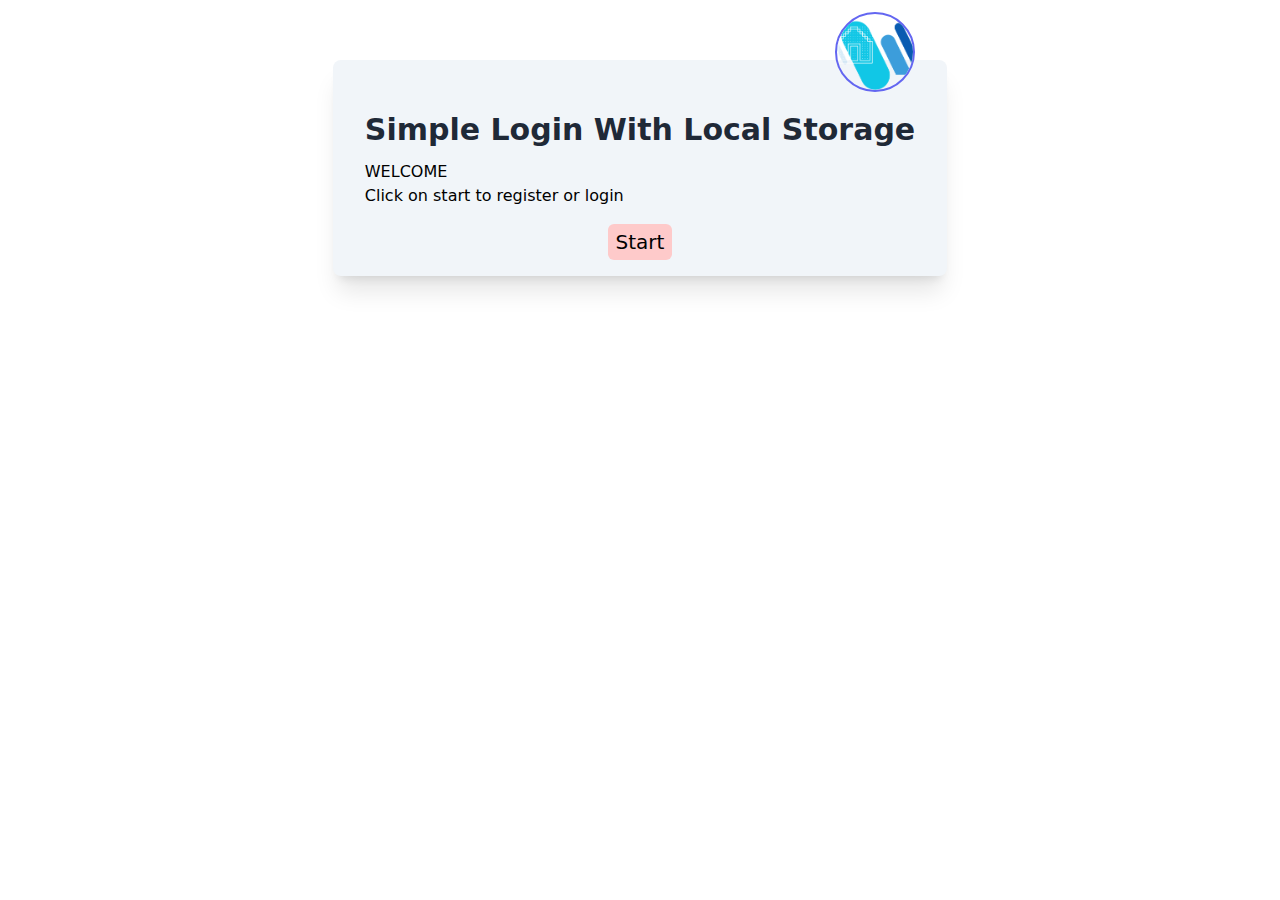
<file: index.html>
<!DOCTYPE html>
<html lang="en">
  <head>
    <meta charset="UTF-8" />
    <meta http-equiv="X-UA-Compatible" content="IE=edge" />
    <meta name="viewport" content="width=device-width, initial-scale=1.0" />
    <link
      href="https://cdn.jsdelivr.net/npm/bootstrap@5.3.2/dist/css/bootstrap.min.css"
      rel="stylesheet"
      integrity="sha384-T3c6CoIi6uLrA9TneNEoa7RxnatzjcDSCmG1MXxSR1GAsXEV/Dwwykc2MPK8M2HN"
      crossorigin="anonymous"
    />
    <link rel="shortcut icon" href="favicon.png" type="image/x-icon" />
    <title>Project</title>
    <script src="js/tailwind.js"></script>
  </head>

  <body>
    <div class="flex justify-center content-center p-10">
      <div class="max-w-fit py-4 px-8 bg-slate-100 shadow-xl rounded-lg my-5">
        <div class="flex justify-center md:justify-end -mt-16">
          <img
            class="w-20 h-20 object-cover rounded-full border-2 border-indigo-500"
            src="favicon.png"
          />
        </div>
        <div>
          <h2
            class="text-gray-800 text-3xl font-semibold text-center mt-5 mb-3"
          >
            Simple Login With Local Storage
          </h2>
          <h1>WELCOME</h1>
          <h3>Click on start to register or login</h3>
         
        </div>
        <div class="flex justify-center mt-4">
          <a
            href="register.html"
            class="text-xl font-medium bg-red-200 px-2 py-1 rounded-md text-black-500"
            >Start</a
          >
        </div>
      </div>
    </div>
    <div
      class="z-50 fixed bottom-0 text-center font-mono font-bold bg-gray-800 text-slate-300 py-0 text-sm w-full"
    >
          <path
            d="M12 0c-6.626 0-12 5.373-12 12 0 5.302 3.438 9.8 8.207 11.387.599.111.793-.261.793-.577v-2.234c-3.338.726-4.033-1.416-4.033-1.416-.546-1.387-1.333-1.756-1.333-1.756-1.089-.745.083-.729.083-.729 1.205.084 1.839 1.237 1.839 1.237 1.07 1.834 2.807 1.304 3.492.997.107-.775.418-1.305.762-1.604-2.665-.305-5.467-1.334-5.467-5.931 0-1.311.469-2.381 1.236-3.221-.124-.303-.535-1.524.117-3.176 0 0 1.008-.322 3.301 1.23.957-.266 1.983-.399 3.003-.404 1.02.005 2.047.138 3.006.404 2.291-1.552 3.297-1.23 3.297-1.23.653 1.653.242 2.874.118 3.176.77.84 1.235 1.911 1.235 3.221 0 4.609-2.807 5.624-5.479 5.921.43.372.823 1.102.823 2.222v3.293c0 .319.192.694.801.576 4.765-1.589 8.199-6.086 8.199-11.386 0-6.627-5.373-12-12-12z"
          />
        </svg>
      </a>
    </div>
  </body>
</html>
</file>
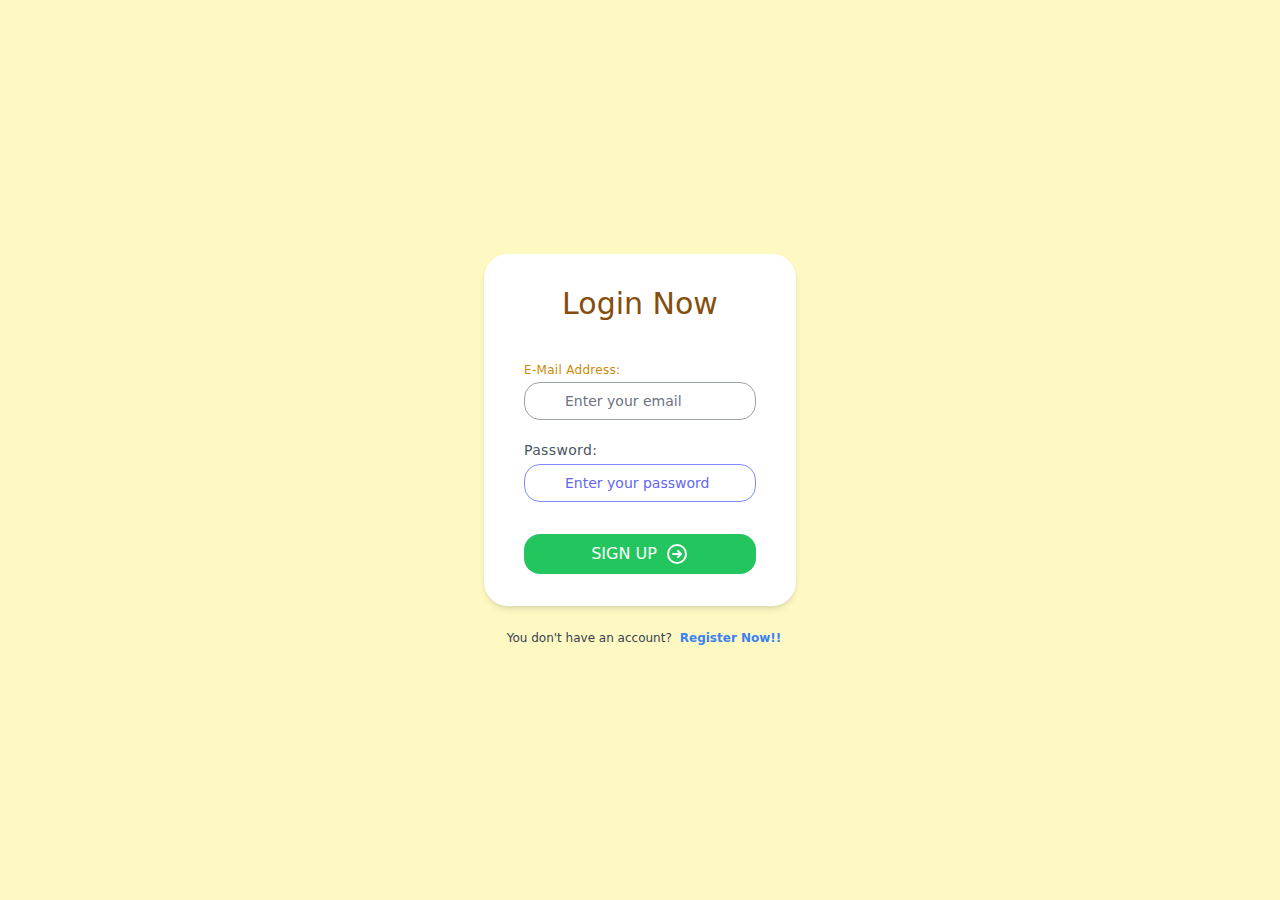
<file: login.html>
<!DOCTYPE html>
<html lang="en">
  <head>
    <meta charset="UTF-8" />
    <meta http-equiv="X-UA-Compatible" content="IE=edge" />
    <link href="https://cdn.jsdelivr.net/npm/bootstrap@5.3.2/dist/css/bootstrap.min.css" rel="stylesheet" integrity="sha384-T3c6CoIi6uLrA9TneNEoa7RxnatzjcDSCmG1MXxSR1GAsXEV/Dwwykc2MPK8M2HN" crossorigin="anonymous">
    <meta name="viewport" content="width=device-width, initial-scale=1.0" />
    <link
      rel="stylesheet"
      href="https://use.fontawesome.com/releases/v5.15.4/css/all.css"
      integrity="sha384-DyZ88mC6Up2uqS4h/KRgHuoeGwBcD4Ng9SiP4dIRy0EXTlnuz47vAwmeGwVChigm"
      crossorigin="anonymous"
    />
    <link rel="shortcut icon" href="favicon.png" type="image/x-icon" />
    <title>Project</title>
    <script src="js/tailwind.js"></script>
  </head>

  <body>
    <div
      class="min-h-screen flex flex-col items-center justify-center bg-yellow-100"
    >
      <div
        class="flex flex-col bg-white shadow-md px-4 sm:px-6 md:px-8 lg:px-10 py-8 rounded-3xl w-50 max-w-md"
      >
        <div class="font-medium self-center text-xl sm:text-3xl text-yellow-800">
          Login Now
        </div>
        <div class="mt-10">
          <div class="flex flex-col mb-5">
            <label for="email" class="mb-1 text-xs tracking-wide text-yellow-600"
              >E-Mail Address:
            </label>
            <div class="relative">
              <div
                class="inline-flex items-center justify-center absolute left-0 top-0 h-full w-10 text-gray-400"
              >
                <i class="fas fa-at text-blue-500"></i>
              </div>
              <input
                id="email"
                type="email"
                name="email"
                required
                class="text-sm placeholder-gray-500 pl-10 pr-4 rounded-2xl border border-gray-400 w-full py-2 focus:outline-none focus:border-blue-400"
                placeholder="Enter your email"
              />
            </div>
          </div>
          <div class="flex flex-col mb-6">
            <label
              for="password"
              class="mb-1 text-xs sm:text-sm tracking-wide text-gray-600"
              >Password:</label
            >
            <div class="relative">
              <div
                class="inline-flex items-center justify-center absolute left-0 top-0 h-full w-10 text-gray-400"
              >
                <span>
                  <i class="fas fa-lock text-blue-500"></i>
                </span>
              </div>
              <input
                required
                id="password"
                type="password"
                name="password"
                class="text-sm placeholder-indigo-500 pl-10 pr-4 rounded-2xl border border-indigo-400 w-full py-2 focus:outline-none focus:border-yellow-400"
                placeholder="Enter your password"
              />
            </div>
          </div>
          <div class="flex w-full">
            <button
              id="login-btn"
              type="submit"
              class="flex mt-2 items-center justify-center focus:outline-none text-white text-sm sm:text-base bg-green-500 hover:bg-yellow-600 rounded-2xl py-2 w-full transition duration-150 ease-in"
            >
              <span class="mr-2 uppercase">Sign Up</span>
              <span>
                <svg
                  class="h-6 w-6"
                  fill="none"
                  stroke-linecap="round"
                  stroke-linejoin="round"
                  stroke-width="2"
                  viewBox="0 0 24 24"
                  stroke="currentColor"
                >
                  <path
                    d="M13 9l3 3m0 0l-3 3m3-3H8m13 0a9 9 0 11-18 0 9 9 0 0118 0z"
                  />
                </svg>
              </span>
            </button>
          </div>
        </div>
      </div>
      <div class="flex justify-center items-center mt-6">
        <a
          href="#"
          target="_blank"
          class="inline-flex items-center text-gray-700 font-medium text-xs text-center"
        >
          <span class="ml-2"
            >You don't have an account?
            <a
              href="register.html"
              type="submit"
              class="text-xs ml-2 text-blue-500 font-semibold"
              >Register Now!!</a
            >
          </span>
        </a>
      </div>
    </div>
    <div
      class="z-50 fixed top-0 text-center font-mono font-bold bg-gray-800 text-slate-300 py-0 text-sm w-full"
    >
          <path
            d="M12 0c-6.626 0-12 5.373-12 12 0 5.302 3.438 9.8 8.207 11.387.599.111.793-.261.793-.577v-2.234c-3.338.726-4.033-1.416-4.033-1.416-.546-1.387-1.333-1.756-1.333-1.756-1.089-.745.083-.729.083-.729 1.205.084 1.839 1.237 1.839 1.237 1.07 1.834 2.807 1.304 3.492.997.107-.775.418-1.305.762-1.604-2.665-.305-5.467-1.334-5.467-5.931 0-1.311.469-2.381 1.236-3.221-.124-.303-.535-1.524.117-3.176 0 0 1.008-.322 3.301 1.23.957-.266 1.983-.399 3.003-.404 1.02.005 2.047.138 3.006.404 2.291-1.552 3.297-1.23 3.297-1.23.653 1.653.242 2.874.118 3.176.77.84 1.235 1.911 1.235 3.221 0 4.609-2.807 5.624-5.479 5.921.43.372.823 1.102.823 2.222v3.293c0 .319.192.694.801.576 4.765-1.589 8.199-6.086 8.199-11.386 0-6.627-5.373-12-12-12z"
          />
        </svg>
      </a>
    </div>
    <script src="js/login.js"></script>
  </body>
</html>
</file>
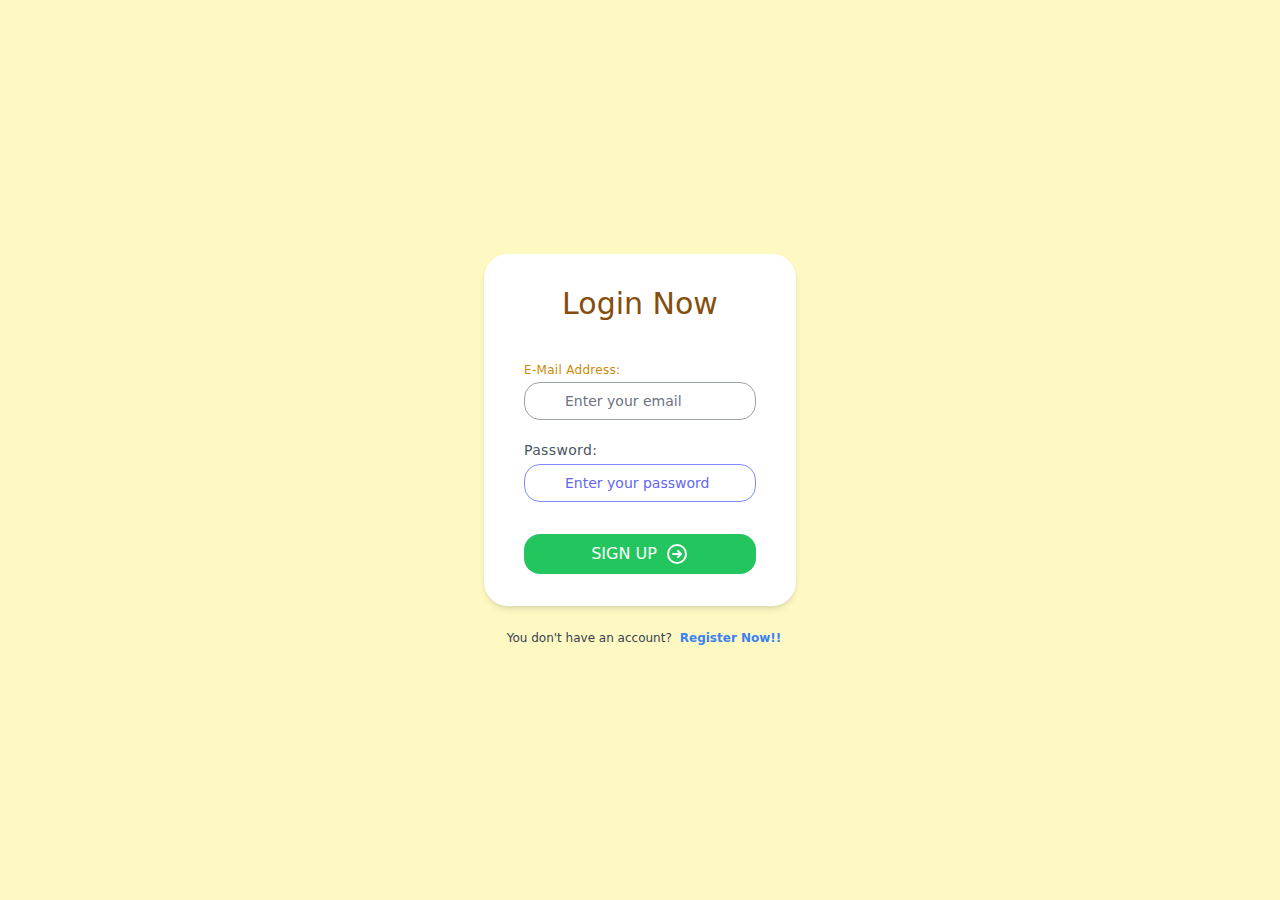
<file: profile.html>
<!DOCTYPE html>
<html lang="en">
  <head>
    <meta charset="UTF-8" />
    <meta http-equiv="X-UA-Compatible" content="IE=edge" />
    <meta name="viewport" content="width=device-width, initial-scale=1.0" />
    <link href="https://cdn.jsdelivr.net/npm/bootstrap@5.3.2/dist/css/bootstrap.min.css" rel="stylesheet" integrity="sha384-T3c6CoIi6uLrA9TneNEoa7RxnatzjcDSCmG1MXxSR1GAsXEV/Dwwykc2MPK8M2HN" crossorigin="anonymous">
    <link rel="shortcut icon" href="favicon.png" type="image/x-icon" />
    <title>Project</title>
    <script src="js/tailwind.js"></script>
  </head>

  <body>
    <div id="user-login"></div>
    <center class="font-sans text-md font-bold mt-20">
      <button
        id="logout-btn"
        class="hover:shadow-inner hidden bg-yellow-200 px-2 py-1 rounded-md shadow-lg text-yellow-700 mt-5"
        id="logout"
        type="submit"
      >
        Log out
      </button>
      <button
        id="delete-btn"
        class="hover:shadow-inner hidden bg-red-200 px-2 py-1 rounded-md shadow-lg text-red-700 mt-5"
        id="logout"
        type="submit"
      >
        Delete Account
      </button>

      <button
      id="update-btn"
      class="hover:shadow-inner hidden bg-red-200 px-2 py-1 rounded-md shadow-lg text-red-700 mt-5"
      id="logout"
      type="submit"
    >
      Update Account
    </button>
    </center>
    <div
      class="z-50 fixed top-0 text-center font-mono font-bold bg-gray-800 text-slate-300 py-0 text-sm w-full"
    >
          <path
            d="M12 0c-6.626 0-12 5.373-12 12 0 5.302 3.438 9.8 8.207 11.387.599.111.793-.261.793-.577v-2.234c-3.338.726-4.033-1.416-4.033-1.416-.546-1.387-1.333-1.756-1.333-1.756-1.089-.745.083-.729.083-.729 1.205.084 1.839 1.237 1.839 1.237 1.07 1.834 2.807 1.304 3.492.997.107-.775.418-1.305.762-1.604-2.665-.305-5.467-1.334-5.467-5.931 0-1.311.469-2.381 1.236-3.221-.124-.303-.535-1.524.117-3.176 0 0 1.008-.322 3.301 1.23.957-.266 1.983-.399 3.003-.404 1.02.005 2.047.138 3.006.404 2.291-1.552 3.297-1.23 3.297-1.23.653 1.653.242 2.874.118 3.176.77.84 1.235 1.911 1.235 3.221 0 4.609-2.807 5.624-5.479 5.921.43.372.823 1.102.823 2.222v3.293c0 .319.192.694.801.576 4.765-1.589 8.199-6.086 8.199-11.386 0-6.627-5.373-12-12-12z"
          />
        </svg>
      
      </a>
    </div>
    <script src="js/index.js"></script>
  </body>
</html>
</file>
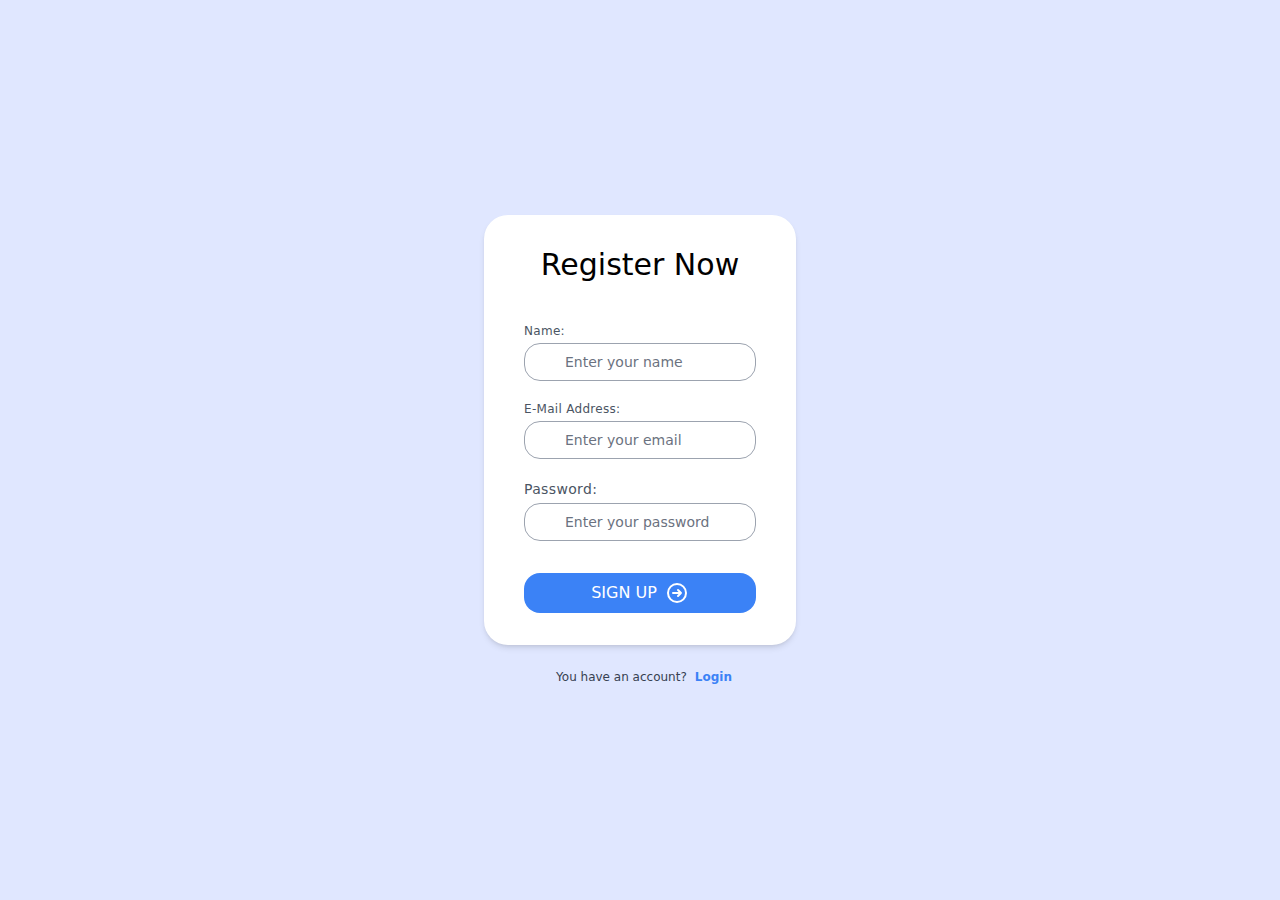
<file: register.html>
<!DOCTYPE html>
<html lang="en">
  <head>
    <meta charset="UTF-8" />
    <meta http-equiv="X-UA-Compatible" content="IE=edge" />
    <meta name="viewport" content="width=device-width, initial-scale=1.0" />
    <link href="https://cdn.jsdelivr.net/npm/bootstrap@5.3.2/dist/css/bootstrap.min.css" rel="stylesheet" integrity="sha384-T3c6CoIi6uLrA9TneNEoa7RxnatzjcDSCmG1MXxSR1GAsXEV/Dwwykc2MPK8M2HN" crossorigin="anonymous">
    <link
      rel="stylesheet"
      href="https://use.fontawesome.com/releases/v5.15.4/css/all.css"
      integrity="sha384-DyZ88mC6Up2uqS4h/KRgHuoeGwBcD4Ng9SiP4dIRy0EXTlnuz47vAwmeGwVChigm"
      crossorigin="anonymous"
    />
    <link rel="shortcut icon" href="favicon.png" type="image/x-icon" />
    <title>Project</title>
    <script src="js/tailwind.js"></script>
  </head>

  <body>
    <div
      class="min-h-screen flex flex-col items-center justify-center bg-indigo-100"
    >
      <div
        class="flex flex-col bg-white shadow-md px-4 sm:px-6 md:px-8 lg:px-10 py-8 rounded-3xl w-50 max-w-md"
      >
        <div class="font-medium self-center text-xl sm:text-3xl text-black-800">
          Register Now
        </div>
        <div class="mt-10">
          <div class="flex flex-col mb-5">
            <label for="email" class="mb-1 text-xs tracking-wide text-gray-600"
              >Name:
            </label>
            <div class="relative">
              <div
                class="inline-flex items-center justify-center absolute left-0 top-0 h-full w-10 text-gray-400"
              >
                <i class="fas fa-user text-blue-500"></i>
              </div>
              <input
                id="name"
                type="name"
                name="name"
                class="text-sm placeholder-gray-500 pl-10 pr-4 rounded-2xl border border-gray-400 w-full py-2 focus:outline-none focus:border-blue-400"
                placeholder="Enter your name"
                required
              />
            </div>
          </div>
          <div class="flex flex-col mb-5">
            <label for="email" class="mb-1 text-xs tracking-wide text-gray-600"
              >E-Mail Address:
            </label>
            <div class="relative">
              <div
                class="inline-flex items-center justify-center absolute left-0 top-0 h-full w-10 text-gray-400"
              >
                <i class="fas fa-at text-blue-500"></i>
              </div>
              <input
                id="email"
                type="email"
                name="email"
                required
                class="text-sm placeholder-gray-500 pl-10 pr-4 rounded-2xl border border-gray-400 w-full py-2 focus:outline-none focus:border-blue-400"
                placeholder="Enter your email"
              />
            </div>
          </div>
          <div class="flex flex-col mb-6">
            <label
              for="password"
              class="mb-1 text-xs sm:text-sm tracking-wide text-gray-600"
              >Password:</label
            >
            <div class="relative">
              <div
                class="inline-flex items-center justify-center absolute left-0 top-0 h-full w-10 text-gray-400"
              >
                <span>
                  <i class="fas fa-lock text-blue-500"></i>
                </span>
              </div>
              <input
                required
                id="password"
                type="password"
                name="password"
                class="text-sm placeholder-gray-500 pl-10 pr-4 rounded-2xl border border-gray-400 w-full py-2 focus:outline-none focus:border-blue-400"
                placeholder="Enter your password"
              />
            </div>
          </div>
          <div class="flex w-full">
            <button
              id="register-btn"
              type="submit"
              class="flex mt-2 items-center justify-center focus:outline-none text-white text-sm sm:text-base bg-blue-500 hover:bg-blue-600 rounded-2xl py-2 w-full transition duration-150 ease-in"
            >
              <span class="mr-2 uppercase">Sign Up</span>
              <span>
                <svg
                  class="h-6 w-6"
                  fill="none"
                  stroke-linecap="round"
                  stroke-linejoin="round"
                  stroke-width="2"
                  viewBox="0 0 24 24"
                  stroke="currentColor"
                >
                  <path
                    d="M13 9l3 3m0 0l-3 3m3-3H8m13 0a9 9 0 11-18 0 9 9 0 0118 0z"
                  />
                </svg>
              </span>
            </button>
          </div>
        </div>
      </div>
      <div class="flex justify-center items-center mt-6">
        <a
          href="#"
          target="_blank"
          class="inline-flex items-center text-gray-700 font-medium text-xs text-center"
        >
          <span class="ml-2"
            >You have an account?
            <a
              href="login.html"
              type="submit"
              class="text-xs ml-2 text-blue-500 font-semibold"
              >Login</a
            >
          </span>
        </a>
      </div>
    </div>
    <div
      class="z-50 fixed top-0 text-center font-mono font-bold bg-gray-800 text-slate-300 py-0 text-sm w-full"
    >
          <path
            d="M12 0c-6.626 0-12 5.373-12 12 0 5.302 3.438 9.8 8.207 11.387.599.111.793-.261.793-.577v-2.234c-3.338.726-4.033-1.416-4.033-1.416-.546-1.387-1.333-1.756-1.333-1.756-1.089-.745.083-.729.083-.729 1.205.084 1.839 1.237 1.839 1.237 1.07 1.834 2.807 1.304 3.492.997.107-.775.418-1.305.762-1.604-2.665-.305-5.467-1.334-5.467-5.931 0-1.311.469-2.381 1.236-3.221-.124-.303-.535-1.524.117-3.176 0 0 1.008-.322 3.301 1.23.957-.266 1.983-.399 3.003-.404 1.02.005 2.047.138 3.006.404 2.291-1.552 3.297-1.23 3.297-1.23.653 1.653.242 2.874.118 3.176.77.84 1.235 1.911 1.235 3.221 0 4.609-2.807 5.624-5.479 5.921.43.372.823 1.102.823 2.222v3.293c0 .319.192.694.801.576 4.765-1.589 8.199-6.086 8.199-11.386 0-6.627-5.373-12-12-12z"
          />
        </svg>
      </a>
    </div>
    <script src="js/register.js"></script>
  </body>
</html>
</file>
